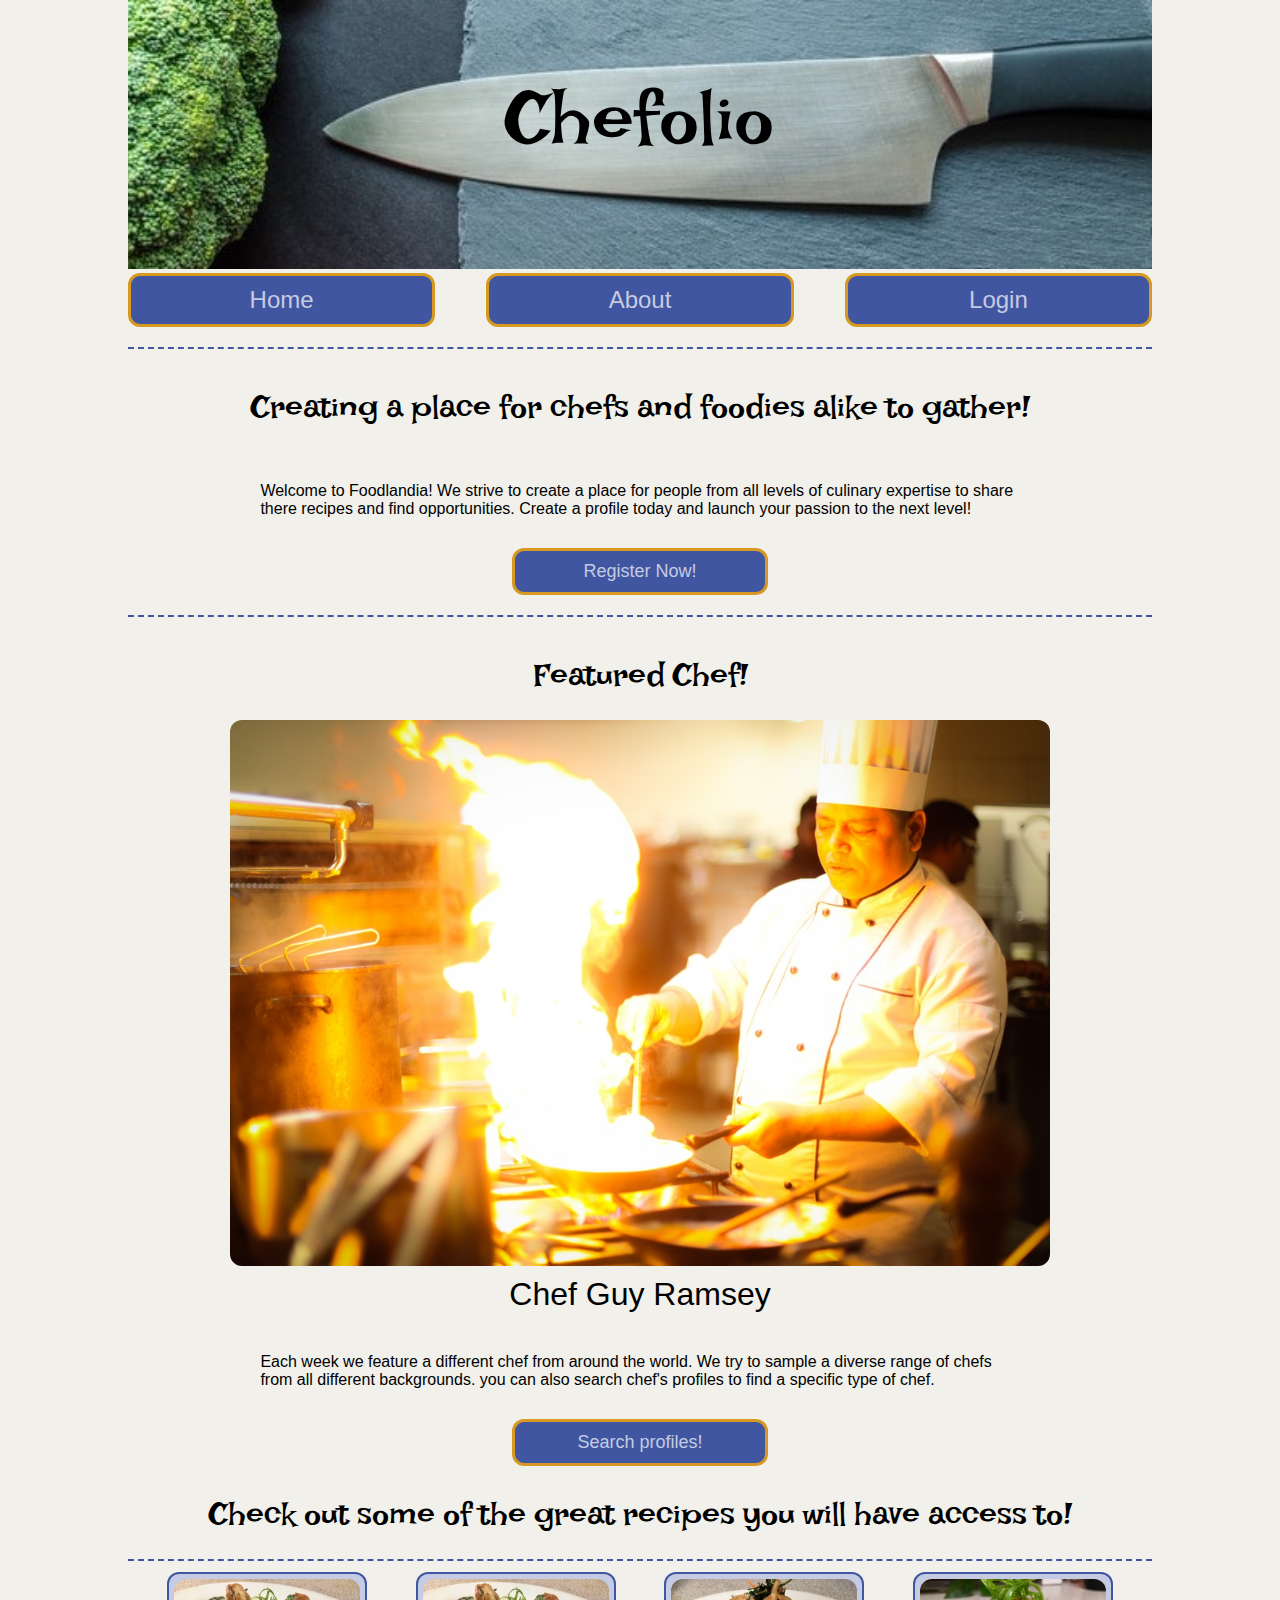
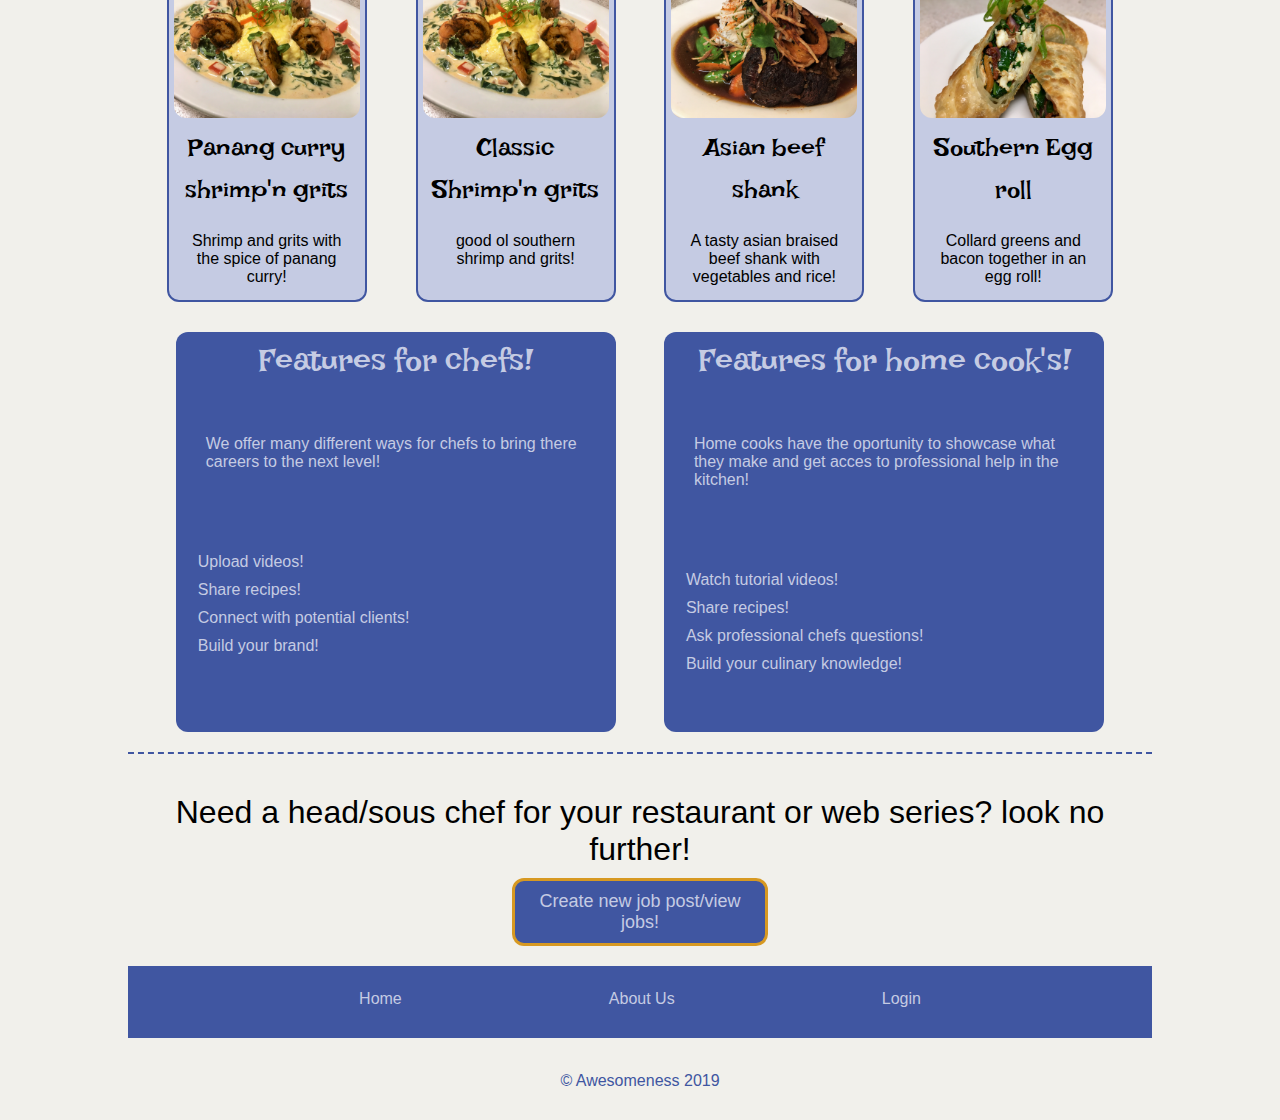
<file: index.html>
<!doctype html>

<html lang="en">
<head>
  <meta charset="utf-8">

  <meta name="viewport" content="width=device-width, initial-scale=1.0" />
  <link href="https://fonts.googleapis.com/css?family=Lakki+Reddy&display=swap" rel="stylesheet">


  <title>Chefolio</title>

  <link rel="stylesheet" href="css/index.css">


</head>

<body class= "hp_body">
<div class="main">
<img src="img/main-header.jpg" style="width:100%;">
<h1 class="centered">Chefolio</h1>
</div>  
<nav>
    <button onclick="window.location.href = '#';">Home</button>
    <button onclick="window.location.href = 'about.html';">About</button>
    <button onclick="window.location.href = 'https://frontend.chefolio.now.sh/login';">Login</button>
</nav>
 

    
    

<section class="reg-content">
    <h1>Creating a place for chefs and foodies alike to gather!</h1>
    <div class="text-container">
    <p>Welcome to Foodlandia! We strive to create a place for people from all levels of culinary expertise to share there recipes and find opportunities. Create a profile today and launch your passion to the next level!</p>
    </div>
    <button onclick="window.location.href = 'https://frontend.chefolio.now.sh/register';">Register Now!</button>
    </section>


<section class="reg-content">
    <h1>Featured Chef!</h1>
    <img src="img/img-chef.jpg">
    <div class="text-container">
        <h2>Chef Guy Ramsey</h2>
    <p>Each week we feature a different chef from around the world. We try to sample a diverse range of chefs from all different backgrounds. you can also search chef's profiles to find a specific type of chef. </p>
    </div>
    <button onclick="window.location.href = 'https://frontend.chefolio.now.sh/';">Search profiles!</button>
    </section>
    
    <h1>Check out some of the great recipes you will have access to!</h1>
<section class="card-row">

<div class="card">
    <img src="img/img-1.jpg">
    <h2>Panang curry shrimp'n grits</h2>
    <p>Shrimp and grits with the spice of panang curry!</p>
</div>

<div class="card">
    <img src="img/img-1.jpg">
    <h2>Classic Shrimp'n grits</h2>
    <p>good ol southern shrimp and grits!</p>
</div>

<div class="card">
    <img src="img/IMG-2.jpg">
    <h2>Asian beef shank</h2>
    <p>A tasty asian braised beef shank with vegetables and rice!</p>
</div>

<div class="card">
    <img src="img/IMG-3.jpg">
    <h2>Southern Egg roll</h2>
    <p>Collard greens and bacon together in an egg roll!</p>
</div>

</section>




    <section class="feature-content">
        <div class="feature">
            <h2>Features for chefs!</h2>
        <p>We offer many different ways for chefs to bring there careers to the next level!
        </p>
        <ul>
            <li>Upload videos!</li>
            <li>Share recipes!</li>
            <li>Connect with potential clients!</li>
            <li>Build your brand!</li>
        </ul>
        </div>
          
        <div class="feature">
        <h2>Features for home cook's!</h2>
        <p>Home cooks have the oportunity to showcase what they make and get acces to professional help in the kitchen!</p>
        <ul>
            <li>Watch tutorial videos!</li>
            <li>Share recipes!</li>
            <li>Ask professional chefs questions!</li>
            <li>Build your culinary knowledge!</li>
        </ul>
        </div>
        </section>

    <section class="reg-content">
        <h2>Need a head/sous chef for your restaurant or web series? look no further!</h2>
        
        <button>Create new job post/view jobs!</button>
        </section>
    

        <footer>
            <nav>
              <a href="index.html">Home</a>
              <a href="about.html">About Us</a>
              <a href=" https://frontend.chefolio.now.sh/login">Login</a>
            </nav>
            <p> &copy; Awesomeness 2019</p>
          </footer>
        
</body>
</html>
</file>
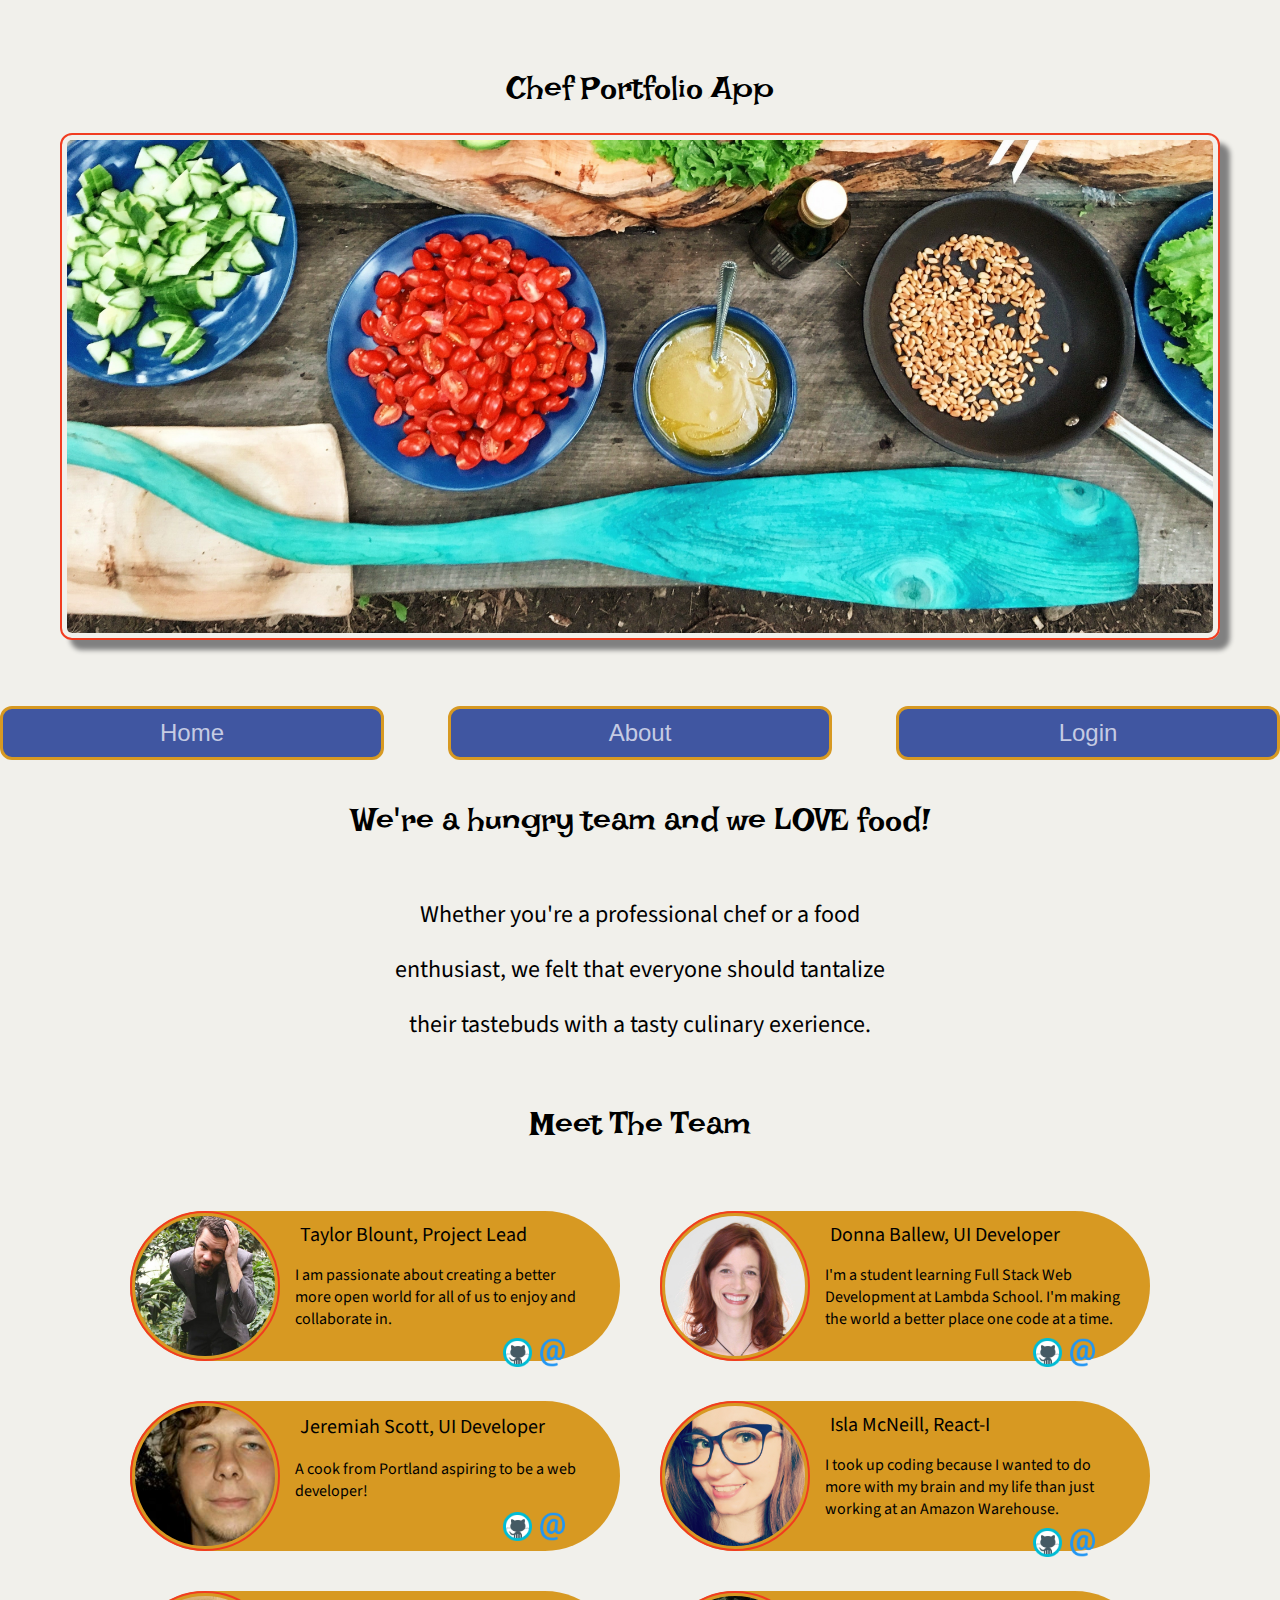
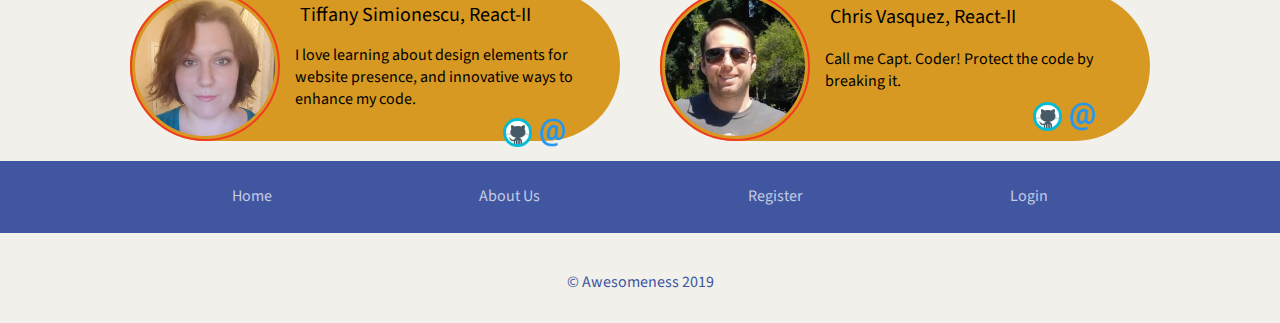
<file: about.html>
<!DOCTYPE html>
<html lang="en">
  <head>
    <meta charset="UTF-8" />
    <meta name="viewport" content="width=device-width, initial-scale=1.0" />
    <meta http-equiv="X-UA-Compatible" content="ie=edge" />
    <link
      href="https://fonts.googleapis.com/css?family=Lakki+Reddy|Source+Sans+Pro&display=swap"
      rel="stylesheet"
    />
    <link rel="stylesheet" href="css/index.css" />
    <title>Chef Portfolio - About</title>
  </head>

  <body>
    <body id="about">
      <header class="about-header">
        <h1>Chef Portfolio App</h1>
        <img class="about-img" src="img/about-navbar2b.jpg" />
      </header>
  
      <div id="about-nav">
        <nav>
          <button onclick="window.location.href = 'index.html';">Home</button>
          <button onclick="window.location.href = 'about.html';">About</button>
          <button onclick="window.location.href = 'https://frontend.chefolio.now.sh/login';">Login</button>
      </nav>
          <!-- <a href="index.html">Home</a>
          <a href="#">Contact</a>
          <a href="#">Login</a> -->
        </nav>
      </div>
      <br>
      <section class="statement">
        <h1>We're a hungry team and we LOVE food!</h1>
        <br>
        <h3>Whether you're a professional chef or a food</h3>
        <h3>enthusiast, we felt that everyone should tantalize</h3>
        <h3>their tastebuds with a tasty culinary exerience.</h3>
      </section>
      <br>
      <br>
      <h2>Meet The Team</h2>
      <br>
      <section class="meet-the-team">
        <div class="team">
          <img class="team-img" src="img/Taylor Blount.jpg"/>
          <div class="team-info">
            <h3 class="team-name">Taylor Blount, Project Lead</h3>
            <p class="about-me">I am passionate about creating a better more open world for all of us to enjoy and collaborate in.</p>
            <div class="links">
              <a href="https://github.com/thirdeyeclub" target="_blank"><img  src="img/github-color-48.png"/></a>
              <img src="img/email-48.png"/>
            </div>
          </div>
        </div>

        <div class="team">
          <img class="team-img" src="img/Donna.jpg"/>
          <div class="team-info">
            <h3 class="team-name">Donna Ballew, UI Developer</h3>
            <p class="about-me">I'm a student learning Full Stack Web Development at Lambda School.  I'm making the world a better place one code at a time.</p>
            <div class="links">
              <a href="https://github.com/DonnaBallew" target="_blank"><img  src="img/github-color-48.png"/></a>
              <img src="img/email-48.png"/>
            </div>
          </div>
        </div>

        <div class="team">
          <img class="team-img" src="img/Jeremiah Scott.jpg"/>
          <div class="team-info">
            <h3 class="team-name">Jeremiah Scott, UI Developer</h3>
            <p class="about-me">A cook from Portland aspiring to be a web developer!</p>
            <div class="links">
              <a href="https://github.com/codecookride" target="_blank"><img  src="img/github-color-48.png"/></a>
              <img src="img/email-48.png"/>
            </div>
          </div>
        </div>

        <div class="team">
          <img class="team-img" src="img/Isla McNeill.jpg"/>
          <div class="team-info">
            <h3 class="team-name">Isla McNeill, React-I</h3>
            <p class="about-me">I took up coding because I wanted to do more with my brain and my life than just working at an Amazon Warehouse.</p>
            <div class="links">
              <a href="https://github.com/IslaMcN" target="_blank"><img  src="img/github-color-48.png"/></a>
              <img src="img/email-48.png"/>
            </div>
          </div>
        </div>

        <div class="team">
          <img class="team-img" src="img/Tiffany Simionescu.jpg"/>
          <div class="team-info">
            <h3 class="team-name">Tiffany Simionescu, React-II</h3>
            <p class="about-me">I love learning about design elements for website presence, and innovative ways to enhance my code.</p>
            <div class="links">
              <a href="https://github.com/tiffany-simionescu" target="_blank"><img  src="img/github-color-48.png"/></a>
              <img src="img/email-48.png"/>
            </div>
          </div>
        </div>

        <div class="team">
          <img class="team-img" src="img/Chris Vasquez.jpg"/>
          <div class="team-info">
            <h3 class="team-name">Chris Vasquez, React-II</h3>
            <p class="about-me">Call me Capt. Coder! Protect the code by breaking it.</p>
            <div class="links">
              <a href="https://github.com/Chrvasq" target="_blank"><img  src="img/github-color-48.png"/></a>
              <img src="img/email-48.png"/>
            </div>
          </div>
        </div>
      </section>

      <footer>
        <nav>
          <a href="index.html">Home</a>
          <a href="about.html">About Us</a>
          <a href="https://frontend.chefolio.now.sh/registerl">Register</a>
          <a href="https://frontend.chefolio.now.sh/login">Login</a>
        </nav>
        <p> &copy; Awesomeness 2019</p>
      </footer>
  </body>
</html>
</file>
<file: css/index.css>
/* http://meyerweb.com/eric/tools/css/reset/ 
   v2.0 | 20110126
   License: none (public domain)
*/
html,
body,
div,
span,
applet,
object,
iframe,
h1,
h2,
h3,
h4,
h5,
h6,
p,
blockquote,
pre,
a,
abbr,
acronym,
address,
big,
cite,
code,
del,
dfn,
em,
img,
ins,
kbd,
q,
s,
samp,
small,
strike,
strong,
sub,
sup,
tt,
var,
b,
u,
i,
center,
dl,
dt,
dd,
ol,
ul,
li,
fieldset,
form,
label,
legend,
table,
caption,
tbody,
tfoot,
thead,
tr,
th,
td,
article,
aside,
canvas,
details,
embed,
figure,
figcaption,
footer,
header,
hgroup,
menu,
nav,
output,
ruby,
section,
summary,
time,
mark,
audio,
video {
  margin: 0;
  padding: 0;
  border: 0;
  font-size: 100%;
  font: inherit;
  vertical-align: baseline;
}
/* HTML5 display-role reset for older browsers */
article,
aside,
details,
figcaption,
figure,
footer,
header,
hgroup,
menu,
nav,
section {
  display: block;
}

ol,
ul {
  list-style: none;
}
blockquote,
q {
  quotes: none;
}
blockquote:before,
blockquote:after,
q:before,
q:after {
  content: "";
  content: none;
}
table {
  border-collapse: collapse;
  border-spacing: 0;
}

body {
  width: 100%;
  margin: 0 auto;
  background-color: #f1f0eb;
}



.hp_body {
 width: 80%;
}
@media (max-width: 500px) {
  .hp_body {
    width: 100%;
  }
}


html,
body,
p {
  font-family: "Source Sans Pro", sans-serif;
}
h1,
h2 {
  text-align: center;
  padding: 10px;
  font-size: xx-large;
  font-family: "Lakki Reddy", cursive;
}
h3 {
  padding: 10px;
  font-family: "Source Sans Pro", sans-serif;
  font-size: 1.25rem;
}
p {
  padding: 30px;
}
.image {
  width: 100%;
  height: auto;
  align-self: center;
}
nav {
  display: flex;
  justify-content: space-between;
  margin-bottom: 10px;
}
nav button {
  text-decoration: none;
  color: #c5cbe3;
  font-size: x-large;
  border: 3px solid #d79922;
  background-color: #4056a1;
  padding: 10px;
  width: 30%;
  border-radius: 12px;
}
nav button:hover {
  background-color: #232f58;
}
.about-header {
  padding: 60px;
  text-align: center;
}
.about-header .about-img {
  width: 100%;
  max-height: auto;
  border-radius: 12px;
  border: 2px solid #f13c20;
  padding: 5px;
  box-shadow: 10px 10px 5px grey;
}
@media (max-width: 700px) {
  .about-header {
    padding: 2.5px;
  }
}
.main {
  position: relative;
  text-align: center;
}
.main h1 {
  font-size: 75px;
}
@media (max-width: 500px) {
  .main h1 {
    font-size: 40px;
  }
}
.centered {
  position: absolute;
  top: 50%;
  left: 50%;
  transform: translate(-50%, -50%);
}
.reg-content {
  display: flex;
  flex-flow: column wrap;
  justify-content: center;
  margin: 20px auto;
  border-top: 2px dashed #4056A1;
  padding-top: 30px;
}
.reg-content img {
  border-radius: 12px;
  max-width: 80%;
  max-height: 80%;
  align-self: center;
}
.reg-content button {
  text-align: center;
  text-decoration: none;
  color: #c5cbe3;
  font-size: large;
  border: 3px solid #D79922;
  background-color: #4056a1;
  padding: 10px;
  width: 25%;
  border-radius: 12px;
  align-self: center;
}
@media (max-width: 500px) {
  .reg-content button {
    width: 75%;
  }
}
.reg-content h2 {
  font-family: "Source Sans Pro", sans-serif;
}
.text-container {
  align-self: center;
  width: 80%;
  margin: auto;
}
@media (max-width: 500px) {
  .text-container {
    width: 95%;
    padding: 5px;
  }
}
.feature-content {
  display: flex;
  flex-flow: row wrap;
  justify-content: space-evenly;
  width: 100%;
  margin-top: 20px;
}
@media (max-width: 500px) {
  .feature-content {
    flex-flow: column;
    align-content: center;
    justify-content: center;
    margin: 10px auto;
  }
}
.feature {
  width: 43%;
  height: 400px;
  background-color: #4056A1;
  color: #c5cbe3;
  border-radius: 12px;
}
@media (max-width: 500px) {
  .feature {
    width: 85%;
    margin: 3% auto;
  }
}
.card-row {
  display: flex;
  flex-flow: row wrap;
  justify-content: space-evenly;
  border-top: 2px dashed #4056A1;
}
@media (max-width: 500px) {
  .card-row {
    flex-flow: column;
  }
}
.card {
  width: 200px;
  height: 330px;
  margin: 1%;
  border: 2px solid #4056A1;
  background-color: #c5cbe3;
  border-radius: 12px;
  display: flex;
  flex-flow: column;
}
@media (max-width: 500px) {
  .card {
    width: 80%;
    height: 500px;
    justify-self: center;
    margin: 3% auto;
  }
}
.card img {
  border-radius: 12px;
  max-width: 95%;
  max-height: 90%;
  margin: 5px 5px;
}
.card h2 {
  font-size: 25px;
}
.card p {
  width: 80%;
  text-align: center;
  margin: 5px auto;
  padding: 0;
}
ul {
  margin: 20px auto;
  padding: 5%;
}
li {
  padding-top: 10px;
}
footer {
  width: 100%;
  height: 8vh;
  background-color: #4056a1;
  text-decoration: none;
  color: #c5cbe3;
  text-align: center;
}
footer nav {
  display: flex;
  justify-content: space-evenly;
  text-decoration: none;
  padding: 1.5rem;
  font-size: 1rem;
}
footer nav a {
  color: #C5CBE3;
  text-decoration: none;
}
footer nav a:hover {
  color: #D79922;
}
footer p {
  color: #4056a1;
}
* {
  box-sizing: border-box;
}

.statement h3 {
  text-align: center;
  font-size: x-large;
}
@media (max-width: 700px) {
  .statement h1,
  .statement h3 {
    font-size: 1.5rem;
  }
  h2 {
    font-size: 1.5rem;
  }
}
@media (max-width: 500px) {
  .statement h3 {
    font-size: 1.25rem;
  }
}
.meet-the-team {
  display: flex;
  justify-content: center;
  flex-wrap: wrap;
}
.meet-the-team .team {
  display: inline-block;
  margin: 20px;
  padding: 0 25px;
  height: 150px;
  width: 490px;
  font-size: 16px;
  border-radius: 100px;
  background-color: #d79922;
}
.meet-the-team .team .team-img {
  float: left;
  margin: 0 10px 0 -25px;
  height: 150px;
  border-radius: 50%;
  border: 2px solid #f13c20;
  padding: 3px;
}
.meet-the-team .team .team-info {
  display: flex;
  flex-direction: column;
  justify-content: space-around;
  height: 150px;
}
.meet-the-team .team .team-info p {
  padding: 5px;
}
.meet-the-team .team .team-info .links {
  display: flex;
  justify-content: flex-end;
  margin-right: 25px;
}
.meet-the-team .team .team-info .links img {
  height: 35px;
}
@media (max-width: 500px) {
  font-size: 50px;
}
footer {
  width: 100%;
  height: 8vh;
  background-color: #4056a1;
  text-decoration: none;
  color: #c5cbe3;
  text-align: center;
}
footer nav {
  display: flex;
  justify-content: space-evenly;
  text-decoration: none;
  padding: 1.5rem;
  font-size: 1rem;
}
footer nav a {
  color: #c5cbe3;
  text-decoration: none;
}
footer nav a:hover {
  color: #d79922;
}
footer p {
  color: #4056a1;
}
</file>
